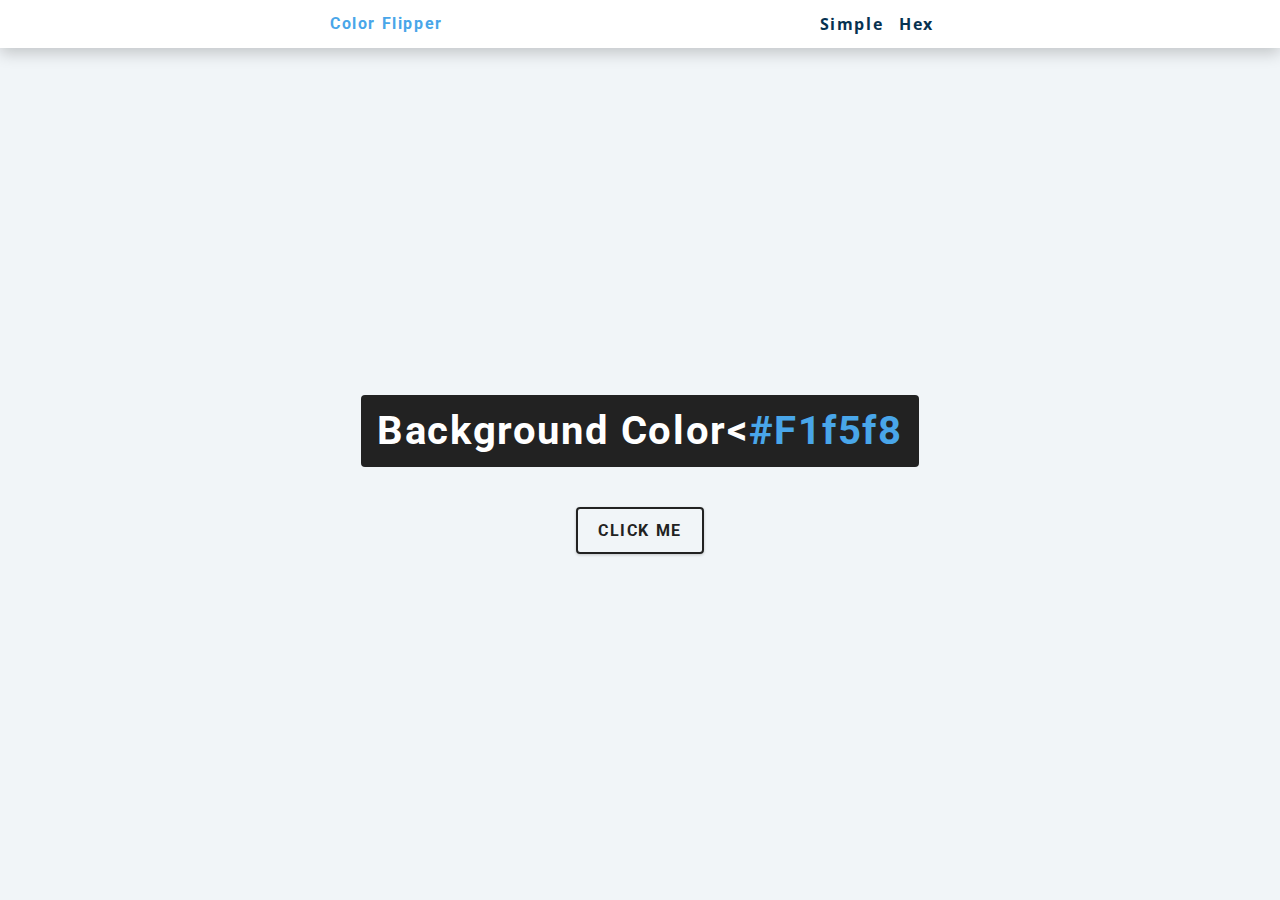
<file: Javascript projects/01 color changer/index.html>
<!DOCTYPE html>
<html lang="en">
  <head>
    <meta charset="UTF-8" />
    <meta name="viewport" content="width=device-width, initial-scale=1.0" />
    <title>Color Flipper || Simple</title>

    <!-- styles -->
    <link rel="stylesheet" href="styles.css" />
  </head>
  <body>
    <nav>
      <div class="nav-center">
        <h4>Color flipper</h4>
        <ul class="nav-links">
          <li>
            <a href="index.html">Simple</a>
          </li>
          <li>
            <a href="hex.html">Hex</a>
          </li>
        </ul>
      </div>
    </nav>
    <main>
      <div class="container">
        <h2>Background color<<span class="color">#f1f5f8</span></h2>
        <button class="btn btn-hero" id="btn" type="button" name="button">Click me</button>
      </div>
    </main>
    <!-- javascript -->
    <script src="app.js"></script>
  </body>
</html>
</file>
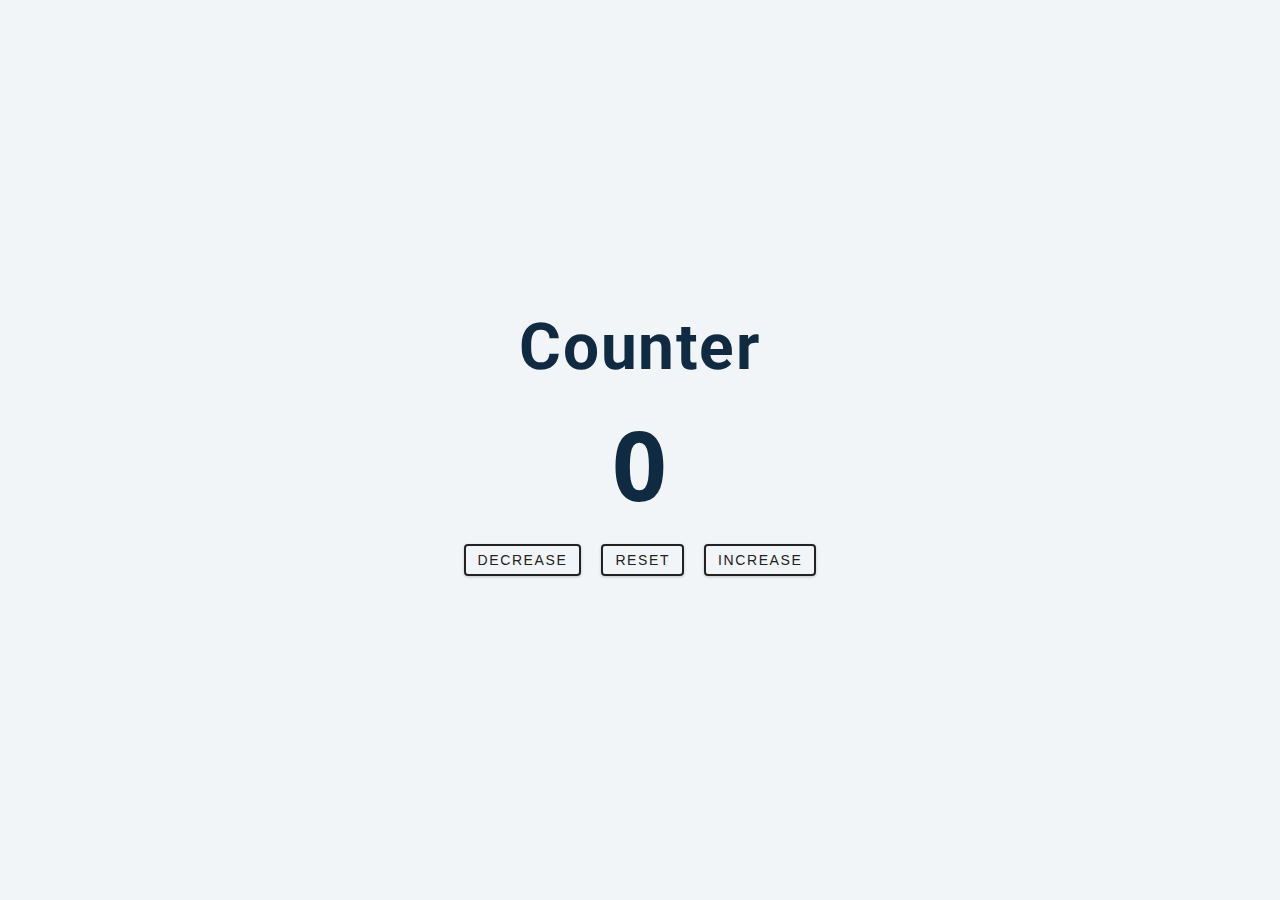
<file: Javascript projects/02 counter/index.html>
<!DOCTYPE html>
<html lang="en">
  <head>
    <meta charset="UTF-8" />
    <meta name="viewport" content="width=device-width, initial-scale=1.0" />
    <title>Counter</title>

    <!-- styles -->
    <link rel="stylesheet" href="styles.css" />
  </head>
  <body>
    <main>
      <div class="container">
        <h1>counter</h1>
        <span id="value">0</span>
        <div class="button-container">
          <button class="btn decrease">decrease</button>
          <button class="btn reset">reset</button>
          <button class="btn increase">increase</button>
        </div>
      </div>
    </main>
    <!-- javascript -->
    <script src="app.js"></script>
  </body>
</html>
</file>
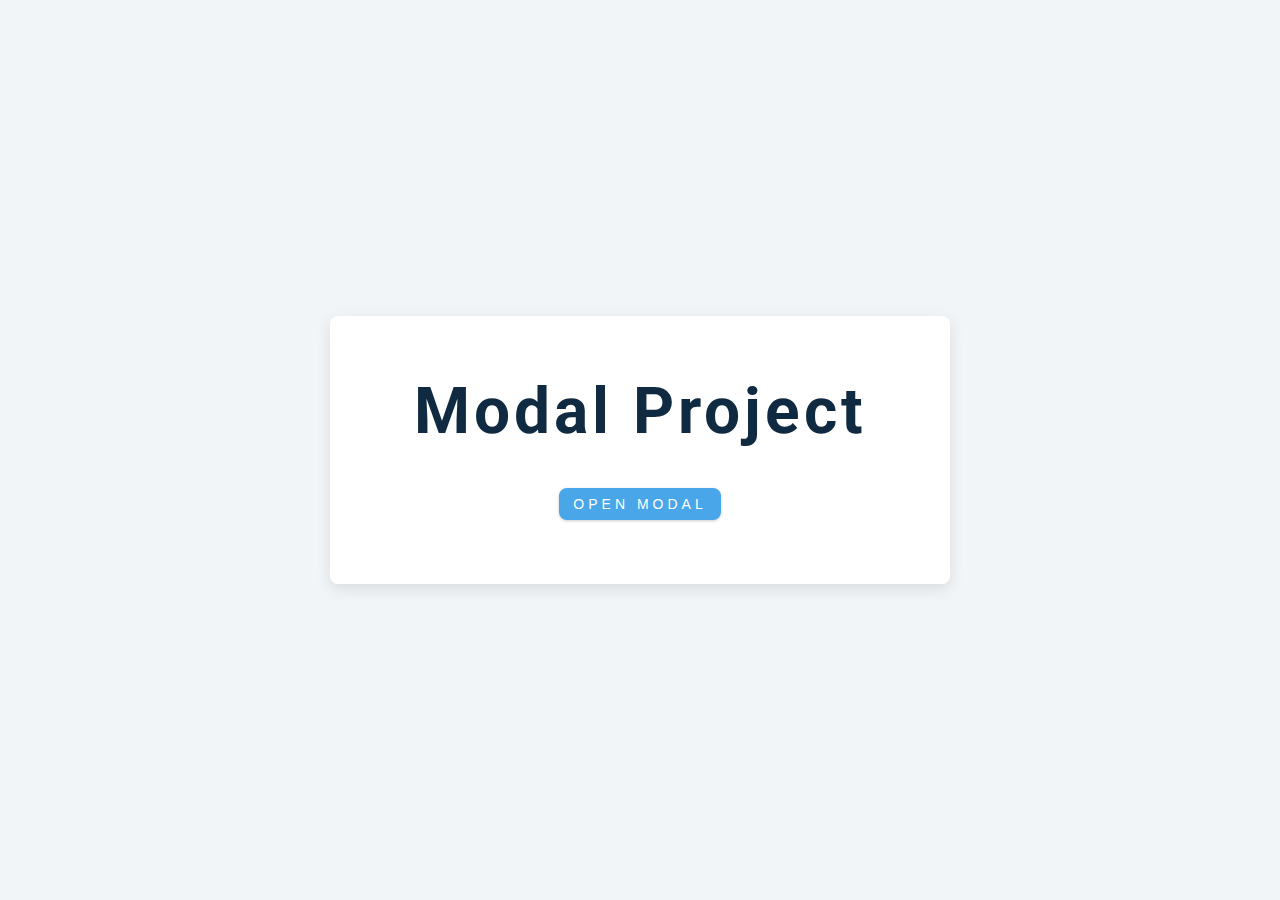
<file: Javascript projects/06 modal/index.html>
<!DOCTYPE html>
<html lang="en">
  <head>
    <meta charset="UTF-8" />
    <meta name="viewport" content="width=device-width, initial-scale=1.0" />
    <title>Modal</title>
    <!-- font-awesome -->
    <link
      rel="stylesheet"
      href="https://cdnjs.cloudflare.com/ajax/libs/font-awesome/5.14.0/css/all.min.css"
    />
    <!-- styles -->
    <link rel="stylesheet" href="styles.css" />
  </head>
  <body>
    <!-- hero -->
    <header class="hero">
      <div class="banner">
        <h1>modal project</h1>
        <button class="btn modal-btn">
          open modal
        </button>
      </div>
    </header>
    <!-- modal -->
    <div class="modal-overlay">
      <div class="modal-container">
        <h3>modal content</h3>
        <button class="close-btn"><i class="fas fa-times"></i></button>
      </div>
    </div>
    <!-- javascript -->
    <script src="app.js"></script>
  </body>
</html>
</file>
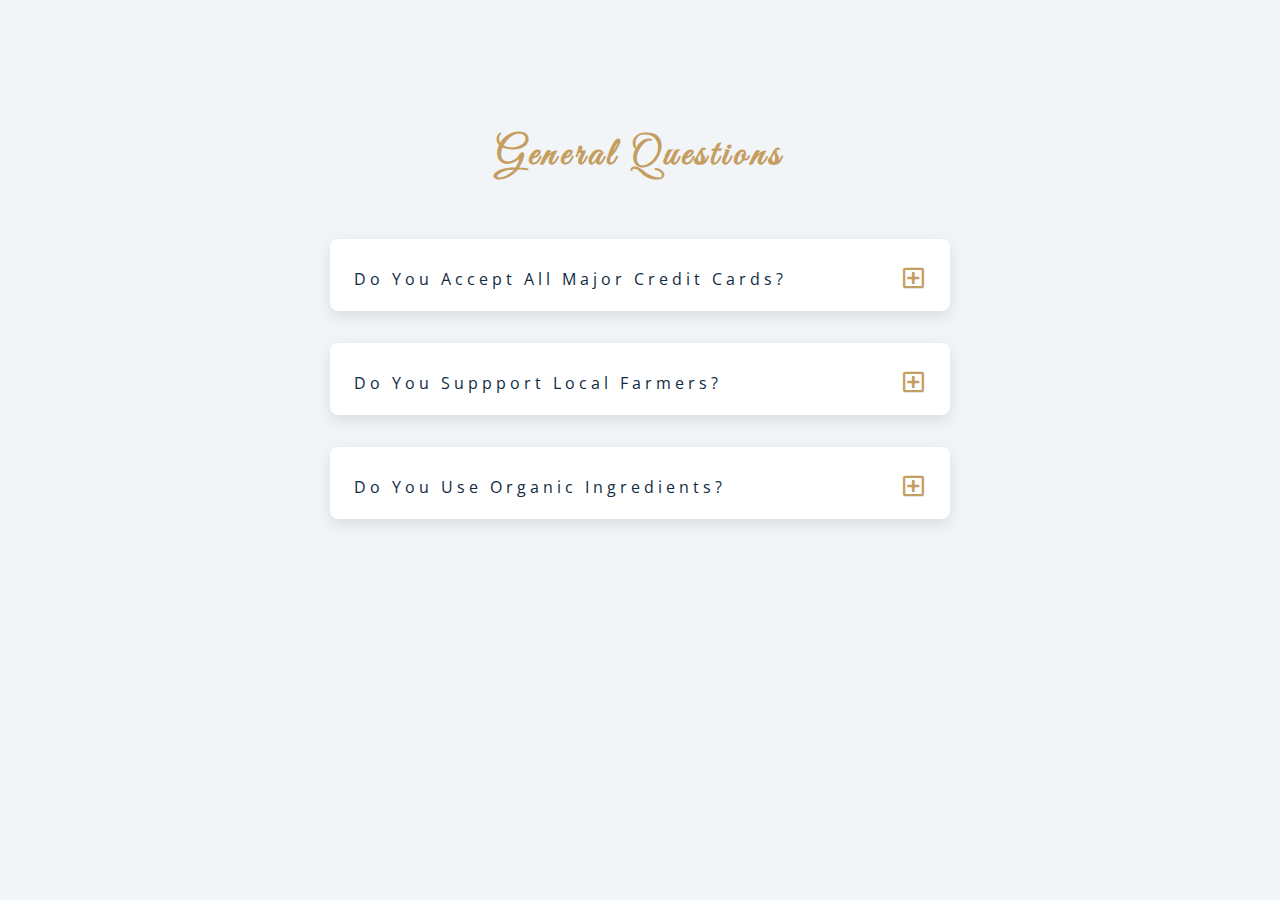
<file: Javascript projects/07 questions/index.html>
<!DOCTYPE html>
<html lang="en">
  <head>
    <meta charset="UTF-8" />
    <meta name="viewport" content="width=device-width, initial-scale=1.0" />
    <title>Q & A</title>
    <!-- font-awesome -->
    <link rel="stylesheet" href="https://cdnjs.cloudflare.com/ajax/libs/font-awesome/5.14.0/css/all.min.css" />
    <!-- extra fonts -->
    <link
      href="https://fonts.googleapis.com/css?family=Great+Vibes&display=swap"
      rel="stylesheet"
    />
    <!-- styles -->
    <link rel="stylesheet" href="styles.css" />
  </head>
  <body>
      <section class="questions">
        <!-- title -->
        <div class="title">
          <h2>general questions</h2>
        </div>
        <!-- questions -->
        <div class="section-center">
          <!-- single question -->
          <article class="question">
            <!-- question title -->
            <div class="question-title">
              <p>do you accept all major credit cards?</p>
              <button type="button" class="question-btn">
                <span class="plus-icon">
                  <i class="far fa-plus-square"></i>
                </span>
                <span class="minus-icon">
                  <i class="far fa-minus-square"></i>
                </span>
              </button>
            </div>
            <!-- question text -->
            <div class="question-text">
              <p>
                Lorem ipsum dolor sit amet, consectetur adipisicing elit. Est
                dolore illo dolores quia nemo doloribus quaerat, magni numquam
                repellat reprehenderit.
              </p>
            </div>
          </article>
          <!-- end of single question -->
          <!-- single question -->
          <article class="question">
            <!-- question title -->
            <div class="question-title">
              <p>do you suppport local farmers?</p>
              <button type="button" class="question-btn">
                <span class="plus-icon">
                  <i class="far fa-plus-square"></i>
                </span>
                <span class="minus-icon">
                  <i class="far fa-minus-square"></i>
                </span>
              </button>
            </div>
            <!-- question text -->
            <div class="question-text">
              <p>
                Lorem ipsum dolor sit amet, consectetur adipisicing elit. Est
                dolore illo dolores quia nemo doloribus quaerat, magni numquam
                repellat reprehenderit.
              </p>
            </div>
          </article>
          <!-- end of single question -->
          <!-- single question -->
          <article class="question">
            <!-- question title -->
            <div class="question-title">
              <p>do you use organic ingredients?</p>
              <!-- button -->
              <button type="button" class="question-btn">
                <span class="plus-icon">
                  <i class="far fa-plus-square"></i>
                </span>
                <span class="minus-icon">
                  <i class="far fa-minus-square"></i>
                </span>
              </button>
            </div>
            <!-- question text -->
            <div class="question-text">
              <p>
                Lorem ipsum dolor sit amet, consectetur adipisicing elit. Est
                dolore illo dolores quia nemo doloribus quaerat, magni numquam
                repellat reprehenderit.
              </p>
            </div>
          </article>
          <!-- end of single question -->
      </section>
    </main>
    <!-- javascript -->
    <script src="app.js"></script>
  </body>
</html>
</file>
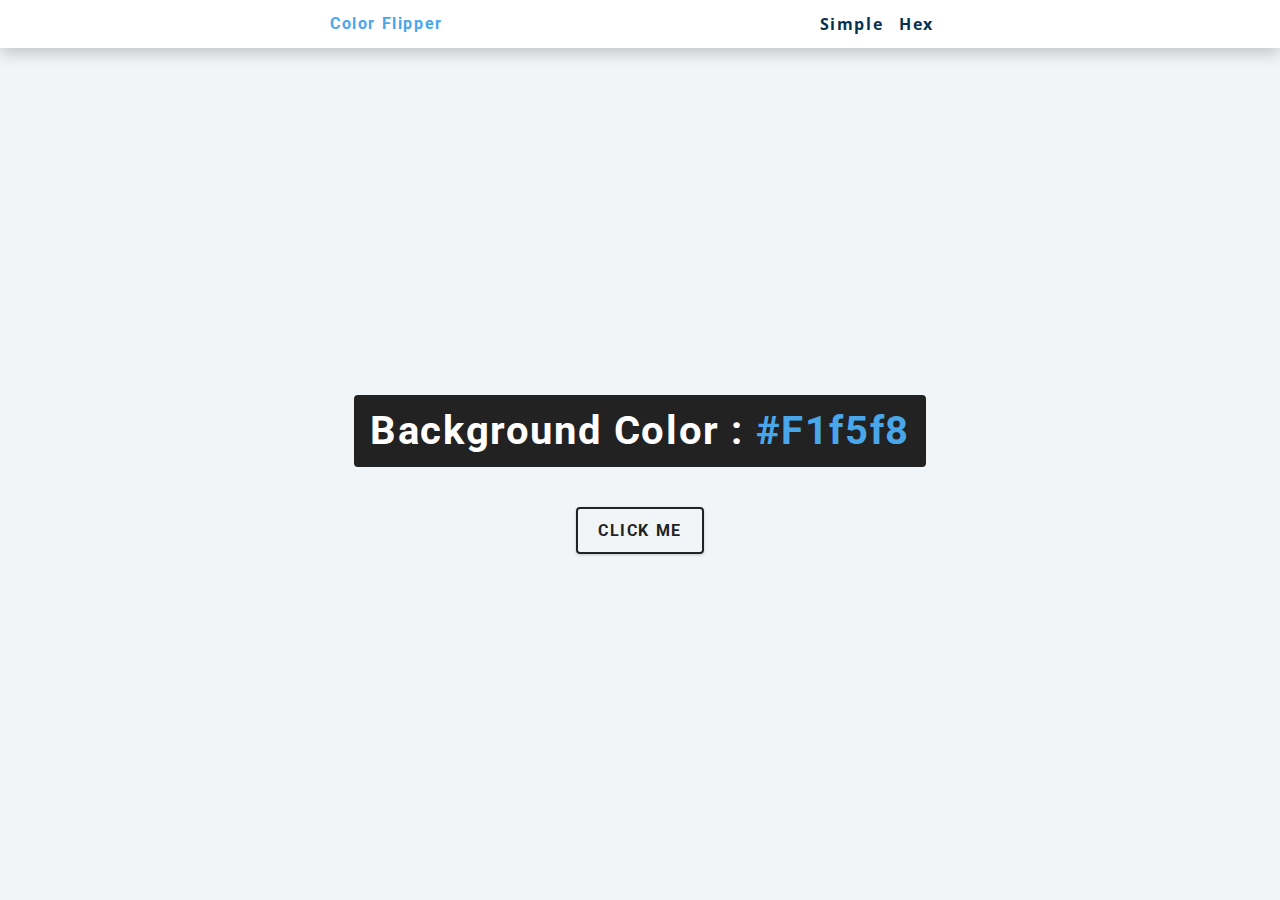
<file: Javascript projects/01 color changer/hex.html>
<!DOCTYPE html>
<html lang="en">
  <head>
    <meta charset="UTF-8" />
    <meta name="viewport" content="width=device-width, initial-scale=1.0" />
    <title>
      Color Flipper || Simple
    </title>

    <!-- styles -->
    <link rel="stylesheet" href="styles.css" />
  </head>

  <body>
    <nav>
      <div class="nav-center">
        <h4>color flipper</h4>
        <ul class="nav-links">
          <li><a href="index.html">simple</a></li>
          <li><a href="hex.html">hex</a></li>
        </ul>
      </div>
    </nav>
    <main>
      <div class="container">
        <h2>background color : <span class="color">#f1f5f8</span></h2>
        <button class="btn btn-hero" id="btn">click me</button>
      </div>
    </main>
    <!-- javascript -->
    <script src="hex.js"></script>
  </body>
</html>
</file>
<file: Javascript projects/01 color changer/styles.css>
/*
===============
Fonts
===============
*/
@import url("https://fonts.googleapis.com/css?family=Open+Sans|Roboto:400,700&display=swap");

/*
===============
Variables
===============
*/

:root {
  /* dark shades of primary color*/
  --clr-primary-1: hsl(205, 86%, 17%);
  --clr-primary-2: hsl(205, 77%, 27%);
  --clr-primary-3: hsl(205, 72%, 37%);
  --clr-primary-4: hsl(205, 63%, 48%);
  /* primary/main color */
  --clr-primary-5: hsl(205, 78%, 60%);
  /* lighter shades of primary color */
  --clr-primary-6: hsl(205, 89%, 70%);
  --clr-primary-7: hsl(205, 90%, 76%);
  --clr-primary-8: hsl(205, 86%, 81%);
  --clr-primary-9: hsl(205, 90%, 88%);
  --clr-primary-10: hsl(205, 100%, 96%);
  /* darkest grey - used for headings */
  --clr-grey-1: hsl(209, 61%, 16%);
  --clr-grey-2: hsl(211, 39%, 23%);
  --clr-grey-3: hsl(209, 34%, 30%);
  --clr-grey-4: hsl(209, 28%, 39%);
  /* grey used for paragraphs */
  --clr-grey-5: hsl(210, 22%, 49%);
  --clr-grey-6: hsl(209, 23%, 60%);
  --clr-grey-7: hsl(211, 27%, 70%);
  --clr-grey-8: hsl(210, 31%, 80%);
  --clr-grey-9: hsl(212, 33%, 89%);
  --clr-grey-10: hsl(210, 36%, 96%);
  --clr-white: #fff;
  --clr-red-dark: hsl(360, 67%, 44%);
  --clr-red-light: hsl(360, 71%, 66%);
  --clr-green-dark: hsl(125, 67%, 44%);
  --clr-green-light: hsl(125, 71%, 66%);
  --clr-black: #222;
  --ff-primary: "Roboto", sans-serif;
  --ff-secondary: "Open Sans", sans-serif;
  --transition: all 0.3s linear;
  --spacing: 0.1rem;
  --radius: 0.25rem;
  --light-shadow: 0 5px 15px rgba(0, 0, 0, 0.1);
  --dark-shadow: 0 5px 15px rgba(0, 0, 0, 0.2);
  --max-width: 1170px;
  --fixed-width: 620px;
}
/*
===============
Global Styles
===============
*/

*,
::after,
::before {
  margin: 0;
  padding: 0;
  box-sizing: border-box;
}
body {
  font-family: var(--ff-secondary);
  background: var(--clr-grey-10);
  color: var(--clr-grey-1);
  line-height: 1.5;
  font-size: 0.875rem;
}
ul {
  list-style-type: none;
}
a {
  text-decoration: none;
}
h1,
h2,
h3,
h4 {
  letter-spacing: var(--spacing);
  text-transform: capitalize;
  line-height: 1.25;
  margin-bottom: 0.75rem;
  font-family: var(--ff-primary);
}
h1 {
  font-size: 3rem;
}
h2 {
  font-size: 2rem;
}
h3 {
  font-size: 1.25rem;
}
h4 {
  font-size: 0.875rem;
}
p {
  margin-bottom: 1.25rem;
  color: var(--clr-grey-5);
}
@media screen and (min-width: 800px) {
  h1 {
    font-size: 4rem;
  }
  h2 {
    font-size: 2.5rem;
  }
  h3 {
    font-size: 1.75rem;
  }
  h4 {
    font-size: 1rem;
  }
  body {
    font-size: 1rem;
  }
  h1,
  h2,
  h3,
  h4 {
    line-height: 1;
  }
}
/*  global classes */

/* section */
.section {
  padding: 5rem 0;
}

.section-center {
  width: 90vw;
  margin: 0 auto;
  max-width: 1170px;
}
@media screen and (min-width: 992px) {
  .section-center {
    width: 95vw;
  }
}
main {
  min-height: 100vh;
  display: grid;
  place-items: center;
}

/*
===============
Nav
===============
*/
nav {
  background: var(--clr-white);
  height: 3rem;
  display: grid;
  align-items: center;
  box-shadow: var(--dark-shadow);
}
.nav-center {
  width: 90vw;
  max-width: var(--fixed-width);
  margin: 0 auto;
  display: flex;
  align-items: center;
  justify-content: space-between;
}
.nav-center h4 {
  margin-bottom: 0;
  color: var(--clr-primary-5);
}
.nav-links {
  display: flex;
}
nav a {
  text-transform: capitalize;
  font-weight: 700;
  font-size: 1rem;
  color: var(--clr-primary-1);
  letter-spacing: var(--spacing);
  margin-right: 1rem;
}
nav a:hover {
  color: var(--clr-primary-5);
}
/*
===============
Container
===============
*/
main {
  min-height: calc(100vh - 3rem);
  display: grid;
  place-items: center;
}
.container {
  text-align: center;
}
.container h2 {
  background: var(--clr-black);
  color: var(--clr-white);
  padding: 1rem;
  border-radius: var(--radius);
  margin-bottom: 2.5rem;
}
.color {
  color: var(--clr-primary-5);
}
.btn-hero {
  font-family: var(--ff-primary);
  text-transform: uppercase;
  background: transparent;
  color: var(--clr-black);
  letter-spacing: var(--spacing);
  display: inline-block;
  font-weight: 700;
  transition: var(--transition);
  border: 2px solid var(--clr-black);
  cursor: pointer;
  box-shadow: 0 1px 3px rgba(0, 0, 0, 0.2);
  border-radius: var(--radius);
  font-size: 1rem;
  padding: 0.75rem 1.25rem;
}
.btn-hero:hover {
  color: var(--clr-white);
  background: var(--clr-black);
}
</file>
<file: Javascript projects/02 counter/styles.css>
/*
===============
Fonts
===============
*/
@import url("https://fonts.googleapis.com/css?family=Open+Sans|Roboto:400,700&display=swap");

/*
===============
Variables
===============
*/

:root {
  /* dark shades of primary color*/
  --clr-primary-1: hsl(205, 86%, 17%);
  --clr-primary-2: hsl(205, 77%, 27%);
  --clr-primary-3: hsl(205, 72%, 37%);
  --clr-primary-4: hsl(205, 63%, 48%);
  /* primary/main color */
  --clr-primary-5: hsl(205, 78%, 60%);
  /* lighter shades of primary color */
  --clr-primary-6: hsl(205, 89%, 70%);
  --clr-primary-7: hsl(205, 90%, 76%);
  --clr-primary-8: hsl(205, 86%, 81%);
  --clr-primary-9: hsl(205, 90%, 88%);
  --clr-primary-10: hsl(205, 100%, 96%);
  /* darkest grey - used for headings */
  --clr-grey-1: hsl(209, 61%, 16%);
  --clr-grey-2: hsl(211, 39%, 23%);
  --clr-grey-3: hsl(209, 34%, 30%);
  --clr-grey-4: hsl(209, 28%, 39%);
  /* grey used for paragraphs */
  --clr-grey-5: hsl(210, 22%, 49%);
  --clr-grey-6: hsl(209, 23%, 60%);
  --clr-grey-7: hsl(211, 27%, 70%);
  --clr-grey-8: hsl(210, 31%, 80%);
  --clr-grey-9: hsl(212, 33%, 89%);
  --clr-grey-10: hsl(210, 36%, 96%);
  --clr-white: #fff;
  --clr-red-dark: hsl(360, 67%, 44%);
  --clr-red-light: hsl(360, 71%, 66%);
  --clr-green-dark: hsl(125, 67%, 44%);
  --clr-green-light: hsl(125, 71%, 66%);
  --clr-black: #222;
  --ff-primary: "Roboto", sans-serif;
  --ff-secondary: "Open Sans", sans-serif;
  --transition: all 0.3s linear;
  --spacing: 0.1rem;
  --radius: 0.25rem;
  --light-shadow: 0 5px 15px rgba(0, 0, 0, 0.1);
  --dark-shadow: 0 5px 15px rgba(0, 0, 0, 0.2);
  --max-width: 1170px;
  --fixed-width: 620px;
}
/*
===============
Global Styles
===============
*/

*,
::after,
::before {
  margin: 0;
  padding: 0;
  box-sizing: border-box;
}
body {
  font-family: var(--ff-secondary);
  background: var(--clr-grey-10);
  color: var(--clr-grey-1);
  line-height: 1.5;
  font-size: 0.875rem;
}
ul {
  list-style-type: none;
}
a {
  text-decoration: none;
}
h1,
h2,
h3,
h4 {
  letter-spacing: var(--spacing);
  text-transform: capitalize;
  line-height: 1.25;
  margin-bottom: 0.75rem;
  font-family: var(--ff-primary);
}
h1 {
  font-size: 3rem;
}
h2 {
  font-size: 2rem;
}
h3 {
  font-size: 1.25rem;
}
h4 {
  font-size: 0.875rem;
}
p {
  margin-bottom: 1.25rem;
  color: var(--clr-grey-5);
}
@media screen and (min-width: 800px) {
  h1 {
    font-size: 4rem;
  }
  h2 {
    font-size: 2.5rem;
  }
  h3 {
    font-size: 1.75rem;
  }
  h4 {
    font-size: 1rem;
  }
  body {
    font-size: 1rem;
  }
  h1,
  h2,
  h3,
  h4 {
    line-height: 1;
  }
}
/*  global classes */

/* section */
.section {
  padding: 5rem 0;
}

.section-center {
  width: 90vw;
  margin: 0 auto;
  max-width: 1170px;
}
@media screen and (min-width: 992px) {
  .section-center {
    width: 95vw;
  }
}
main {
  min-height: 100vh;
  display: grid;
  place-items: center;
}

/*
===============
Counter
===============
*/

main {
  min-height: 100vh;
  display: grid;
  place-items: center;
}
.container {
  text-align: center;
}
#value {
  font-size: 6rem;
  font-weight: bold;
}
.btn {
  text-transform: uppercase;
  background: transparent;
  color: var(--clr-black);
  padding: 0.375rem 0.75rem;
  letter-spacing: var(--spacing);
  display: inline-block;
  transition: var(--transition);
  font-size: 0.875rem;
  border: 2px solid var(--clr-black);
  cursor: pointer;
  box-shadow: 0 1px 3px rgba(0, 0, 0, 0.2);
  border-radius: var(--radius);
  margin: 0.5rem;
}
.btn:hover {
  color: var(--clr-white);
  background: var(--clr-black);
}
</file>
<file: Javascript projects/06 modal/styles.css>
/*
===============
Fonts
===============
*/
@import url("https://fonts.googleapis.com/css?family=Open+Sans|Roboto:400,700&display=swap");

/*
===============
Variables
===============
*/

:root {
  /* dark shades of primary color*/
  --clr-primary-1: hsl(205, 86%, 17%);
  --clr-primary-2: hsl(205, 77%, 27%);
  --clr-primary-3: hsl(205, 72%, 37%);
  --clr-primary-4: hsl(205, 63%, 48%);
  /* primary/main color */
  --clr-primary-5: #49a6e9;
  /* --clr-primary-5: rgb(73, 166, 233); */
  /* lighter shades of primary color */
  --clr-primary-6: hsl(205, 89%, 70%);
  --clr-primary-7: hsl(205, 90%, 76%);
  --clr-primary-8: hsl(205, 86%, 81%);
  --clr-primary-9: hsl(205, 90%, 88%);
  --clr-primary-10: hsl(205, 100%, 96%);
  /* darkest grey - used for headings */
  --clr-grey-1: hsl(209, 61%, 16%);
  --clr-grey-2: hsl(211, 39%, 23%);
  --clr-grey-3: hsl(209, 34%, 30%);
  --clr-grey-4: hsl(209, 28%, 39%);
  /* grey used for paragraphs */
  --clr-grey-5: hsl(210, 22%, 49%);
  --clr-grey-6: hsl(209, 23%, 60%);
  --clr-grey-7: hsl(211, 27%, 70%);
  --clr-grey-8: hsl(210, 31%, 80%);
  --clr-grey-9: hsl(212, 33%, 89%);
  --clr-grey-10: hsl(210, 36%, 96%);
  --clr-white: #fff;
  --clr-red-dark: hsl(360, 67%, 44%);
  --clr-red-light: hsl(360, 71%, 66%);
  --clr-green-dark: hsl(125, 67%, 44%);
  --clr-green-light: hsl(125, 71%, 66%);
  --clr-black: #222;
  --ff-primary: "Roboto", sans-serif;
  --ff-secondary: "Open Sans", sans-serif;
  --transition: all 0.3s linear;
  --spacing: 0.25rem;
  --radius: 0.5rem;
  --light-shadow: 0 5px 15px rgba(0, 0, 0, 0.1);
  --dark-shadow: 0 5px 15px rgba(0, 0, 0, 0.2);
  --max-width: 1170px;
  --fixed-width: 620px;
}
/*
===============
Global Styles
===============
*/

*,
::after,
::before {
  margin: 0;
  padding: 0;
  box-sizing: border-box;
}
body {
  font-family: var(--ff-secondary);
  background: var(--clr-grey-10);
  color: var(--clr-grey-1);
  line-height: 1.5;
  font-size: 0.875rem;
}
ul {
  list-style-type: none;
}
a {
  text-decoration: none;
}
img:not(.logo) {
  width: 100%;
}
img {
  display: block;
}

h1,
h2,
h3,
h4 {
  letter-spacing: var(--spacing);
  text-transform: capitalize;
  line-height: 1.25;
  margin-bottom: 0.75rem;
  font-family: var(--ff-primary);
}
h1 {
  font-size: 3rem;
}
h2 {
  font-size: 2rem;
}
h3 {
  font-size: 1.25rem;
}
h4 {
  font-size: 0.875rem;
}
p {
  margin-bottom: 1.25rem;
  color: var(--clr-grey-5);
}
@media screen and (min-width: 800px) {
  h1 {
    font-size: 4rem;
  }
  h2 {
    font-size: 2.5rem;
  }
  h3 {
    font-size: 1.75rem;
  }
  h4 {
    font-size: 1rem;
  }
  body {
    font-size: 1rem;
  }
  h1,
  h2,
  h3,
  h4 {
    line-height: 1;
  }
}
/*  global classes */

.btn {
  text-transform: uppercase;
  background: transparent;
  color: var(--clr-black);
  padding: 0.375rem 0.75rem;
  letter-spacing: var(--spacing);
  display: inline-block;
  transition: var(--transition);
  font-size: 0.875rem;
  border: 2px solid var(--clr-black);
  cursor: pointer;
  box-shadow: 0 1px 3px rgba(0, 0, 0, 0.2);
  border-radius: var(--radius);
}
.btn:hover {
  color: var(--clr-white);
  background: var(--clr-black);
}
/* section */
.section {
  padding: 5rem 0;
}

.section-center {
  width: 90vw;
  margin: 0 auto;
  max-width: 1170px;
}
@media screen and (min-width: 992px) {
  .section-center {
    width: 95vw;
  }
}
main {
  min-height: 100vh;
  display: grid;
  place-items: center;
}
/*
===============
Modal
===============
*/
.hero {
  min-height: 100vh;
  background: url(https://images.pexels.com/photos/1563356/pexels-photo-1563356.jpeg?auto=compress&cs=tinysrgb&dpr=1&w=500) center/cover no-repeat;
  display: grid;
  place-items: center;
}
.banner {
  background: var(--clr-white);
  padding: 4rem 0;
  border-radius: var(--radius);
  box-shadow: var(--light-shadow);
  text-align: center;
  width: 90vw;
  max-width: var(--fixed-width);
}
.modal-btn {
  margin-top: 2rem;
  background: var(--clr-primary-5);
  border-color: var(--clr-primary-5);
  color: var(--clr-white);
}
.modal-btn:hover {
  background: transparent;
  color: var(--clr-primary-5);
}
.modal-overlay {
  /* position:fixed, --> element is removed from the normal document flow and no space is created for the element in the page layout */
  /* relative to the viewport - always stays in the same place even if the page is scrolled */
  /* does not leave a gap in the page where it would normally have been located */
  position: fixed;
  top: 0;
  left: 0;
  width: 100%;
  height: 100%;
  background: rgba(73, 166, 233, 0.5);
  display: grid;
  place-items: center;
  transition: var(--transition);
  visibility: hidden;
  z-index: -10;
}
/* OPEN/CLOSE MODAL */
.open-modal {
  visibility: visible;
  z-index: 10;
}
.modal-container {
  background: var(--clr-white);
  border-radius: var(--radius);
  width: 90vw;
  height: 30vh;
  max-width: var(--fixed-width);
  text-align: center;
  display: grid;
  place-items: center;
  position: relative;
}
.close-btn {
  position: absolute;
  top: 1rem;
  right: 1rem;
  font-size: 2rem;
  background: transparent;
  border-color: transparent;
  color: var(--clr-red-dark);
  cursor: pointer;
  transition: var(--transition);
}
.close-btn:hover {
  color: var(--clr-red-light);
  transform: scale(1.3);
}
</file>
<file: Javascript projects/07 questions/styles.css>
/*
===============
Fonts
===============
*/
@import url("https://fonts.googleapis.com/css?family=Open+Sans|Roboto:400,700&display=swap");

/*
===============
Variables
===============
*/

:root {
  /* dark shades of primary color*/
  --clr-primary-1: hsl(205, 86%, 17%);
  --clr-primary-2: hsl(205, 77%, 27%);
  --clr-primary-3: hsl(205, 72%, 37%);
  --clr-primary-4: hsl(205, 63%, 48%);
  /* primary/main color */
  --clr-primary-5: #49a6e9;
  /* lighter shades of primary color */
  --clr-primary-6: hsl(205, 89%, 70%);
  --clr-primary-7: hsl(205, 90%, 76%);
  --clr-primary-8: hsl(205, 86%, 81%);
  --clr-primary-9: hsl(205, 90%, 88%);
  --clr-primary-10: hsl(205, 100%, 96%);
  /* darkest grey - used for headings */
  --clr-grey-1: hsl(209, 61%, 16%);
  --clr-grey-2: hsl(211, 39%, 23%);
  --clr-grey-3: hsl(209, 34%, 30%);
  --clr-grey-4: hsl(209, 28%, 39%);
  /* grey used for paragraphs */
  --clr-grey-5: hsl(210, 22%, 49%);
  --clr-grey-6: hsl(209, 23%, 60%);
  --clr-grey-7: hsl(211, 27%, 70%);
  --clr-grey-8: hsl(210, 31%, 80%);
  --clr-grey-9: hsl(212, 33%, 89%);
  --clr-grey-10: hsl(210, 36%, 96%);
  --clr-white: #fff;
  --clr-red-dark: hsl(360, 67%, 44%);
  --clr-red-light: hsl(360, 71%, 66%);
  --clr-green-dark: hsl(125, 67%, 44%);
  --clr-green-light: hsl(125, 71%, 66%);
  --clr-gold: #c59d5f;
  --clr-black: #222;
  --ff-primary: "Roboto", sans-serif;
  --ff-secondary: "Open Sans", sans-serif;
  --transition: all 0.3s linear;
  --spacing: 0.25rem;
  --radius: 0.5rem;
  --light-shadow: 0 5px 15px rgba(0, 0, 0, 0.1);
  --dark-shadow: 0 5px 15px rgba(0, 0, 0, 0.2);
  --max-width: 1170px;
  --fixed-width: 620px;
}
/*
===============
Global Styles
===============
*/

*,
::after,
::before {
  margin: 0;
  padding: 0;
  box-sizing: border-box;
}
body {
  font-family: var(--ff-secondary);
  background: var(--clr-grey-10);
  color: var(--clr-grey-1);
  line-height: 1.5;
  font-size: 0.875rem;
}
ul {
  list-style-type: none;
}
a {
  text-decoration: none;
}
img:not(.logo) {
  width: 100%;
}
img {
  display: block;
}

h1,
h2,
h3,
h4 {
  letter-spacing: var(--spacing);
  text-transform: capitalize;
  line-height: 1.25;
  margin-bottom: 0.75rem;
  font-family: var(--ff-primary);
}
h1 {
  font-size: 3rem;
}
h2 {
  font-size: 2rem;
}
h3 {
  font-size: 1.25rem;
}
h4 {
  font-size: 0.875rem;
}
p {
  margin-bottom: 1.25rem;
  color: var(--clr-grey-5);
}
@media screen and (min-width: 800px) {
  h1 {
    font-size: 4rem;
  }
  h2 {
    font-size: 2.5rem;
  }
  h3 {
    font-size: 1.75rem;
  }
  h4 {
    font-size: 1rem;
  }
  body {
    font-size: 1rem;
  }
  h1,
  h2,
  h3,
  h4 {
    line-height: 1;
  }
}
/*  global classes */

.btn {
  text-transform: uppercase;
  background: transparent;
  color: var(--clr-black);
  padding: 0.375rem 0.75rem;
  letter-spacing: var(--spacing);
  display: inline-block;
  transition: var(--transition);
  font-size: 0.875rem;
  border: 2px solid var(--clr-black);
  cursor: pointer;
  box-shadow: 0 1px 3px rgba(0, 0, 0, 0.2);
  border-radius: var(--radius);
}
.btn:hover {
  color: var(--clr-white);
  background: var(--clr-black);
}
/* section */
.section {
  padding: 5rem 0;
}

.section-center {
  width: 90vw;
  margin: 0 auto;
  max-width: 1170px;
}
@media screen and (min-width: 992px) {
  .section-center {
    width: 95vw;
  }
}
main {
  min-height: 100vh;
  display: grid;
  place-items: center;
}
/*
===============
Questions
===============
*/
.title {
  margin-top: 15vh;
  margin-bottom: 4rem;
}
.title h2 {
  color: var(--clr-gold);
  font-family: "Great Vibes", cursive;
  text-align: center;
}
.section-center {
  max-width: var(--fixed-width);
}
.question {
  background: var(--clr-white);
  border-radius: var(--radius);
  box-shadow: var(--light-shadow);
  padding: 1.5rem 1.5rem 0 1.5rem;
  margin-bottom: 2rem;
}
.question-title {
  display: flex;
  justify-content: space-between;
  align-items: center;
  text-transform: capitalize;
  padding-bottom: 1rem;
}

.question-title p {
  margin-bottom: 0;
  letter-spacing: var(--spacing);
  color: var(--clr-grey-1);
}
.question-btn {
  font-size: 1.5rem;
  background: transparent;
  border-color: transparent;
  cursor: pointer;
  color: var(--clr-gold);
  transition: var(--transition);
}
.question-btn:hover {
  transform: rotate(90deg);
}
.question-text {
  padding: 1rem 0 1.5rem 0;
  border-top: 1px solid rgba(0, 0, 0, 0.2);
}
.question-text p {
  margin-bottom: 0;
}
/* hide text */
.question-text {
  display: none;
}
.show-text .question-text {
  display: block;
}
.minus-icon {
  display: none;
}
.show-text .minus-icon {
  display: inline;
}
.show-text .plus-icon {
  display: none;
}
</file>
